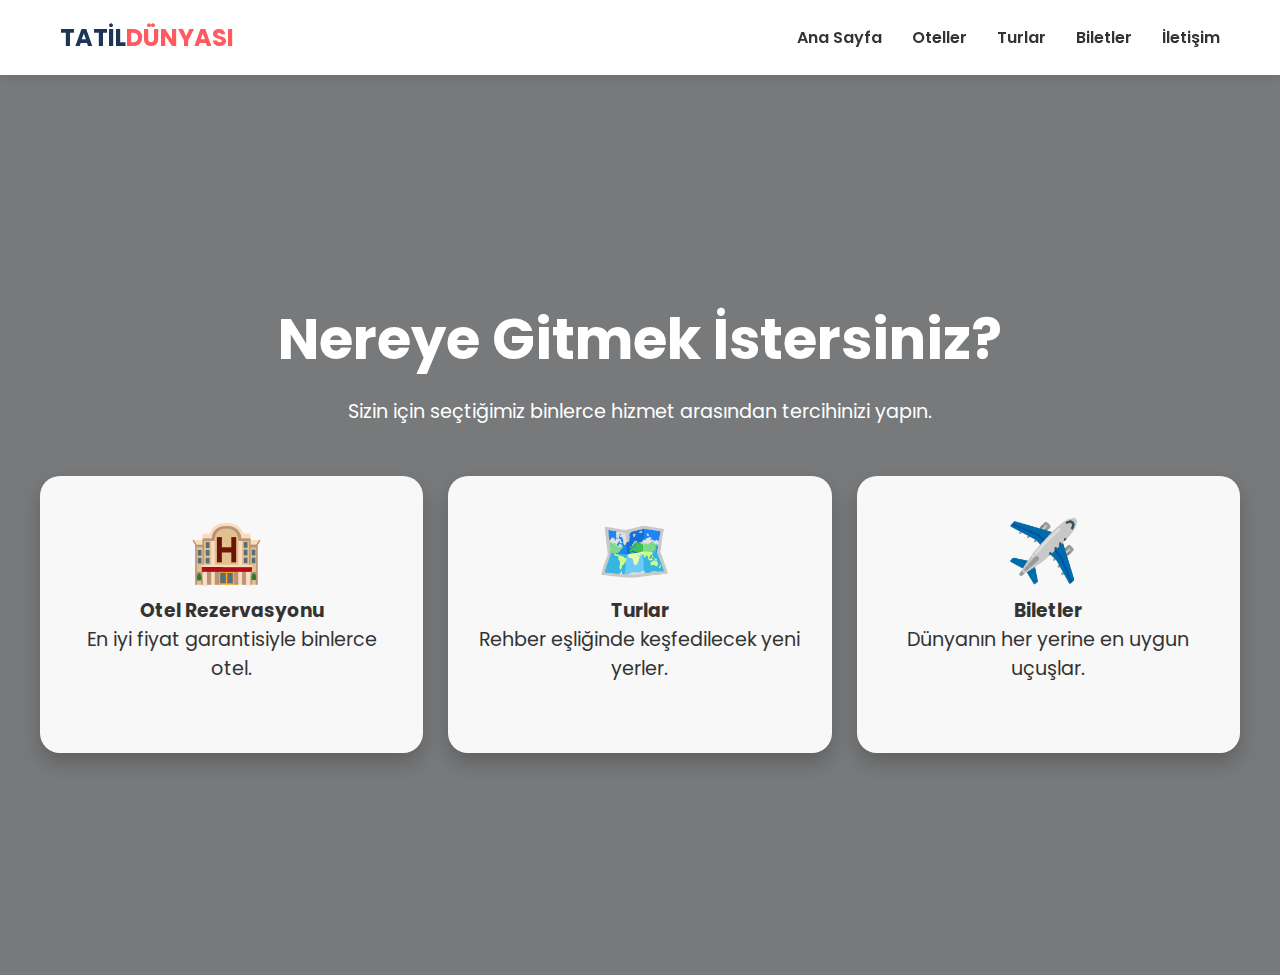
<file: index.html>
<!DOCTYPE html>
<html lang="tr">
<head>
    <meta charset="UTF-8">
    <meta name="viewport" content="width=device-width, initial-scale=1.0">
    <title>Tatil Dünyası | Tatilin Tek Adresi</title>
    <link href="https://fonts.googleapis.com/css2?family=Poppins:wght@300;400;600;700&display=swap" rel="stylesheet">
    <link rel="stylesheet" href="styles.css">
</head>
<body>

    <nav class="navbar">
        <div class="nav-container">
            <div class="logo">TATİL<span>DÜNYASI</span></div>
            <ul>
                <li><a href="index.html">Ana Sayfa</a></li>
                <li><a href="otel.html">Oteller</a></li>
                <li><a href="#">Turlar</a></li>
                <li><a href="#">Biletler</a></li>
                <li><a href="#">İletişim</a></li>
            </ul>
        </div>
    </nav>

    <header class="main-hero">
        <div class="hero-content">
            <h1>Nereye Gitmek İstersiniz?</h1>
            <p>Sizin için seçtiğimiz binlerce hizmet arasından tercihinizi yapın.</p>
            
            <div class="services-grid">
                
                <a href="otel.html" class="service-card">
                    <div class="icon">🏨</div>
                    <h3>Otel Rezervasyonu</h3>
                    <p>En iyi fiyat garantisiyle binlerce otel.</p>
                </a>

                <a href="#" class="service-card">
                    <div class="icon">🗺️</div>
                    <h3>Turlar</h3>
                    <p>Rehber eşliğinde keşfedilecek yeni yerler.</p>
                </a>

                <a href="#" class="service-card">
                    <div class="icon">✈️</div>
                    <h3>Biletler</h3>
                    <p>Dünyanın her yerine en uygun uçuşlar.</p>
                </a>

            </div>
        </div>
    </header>

</body>
</html>
</file>
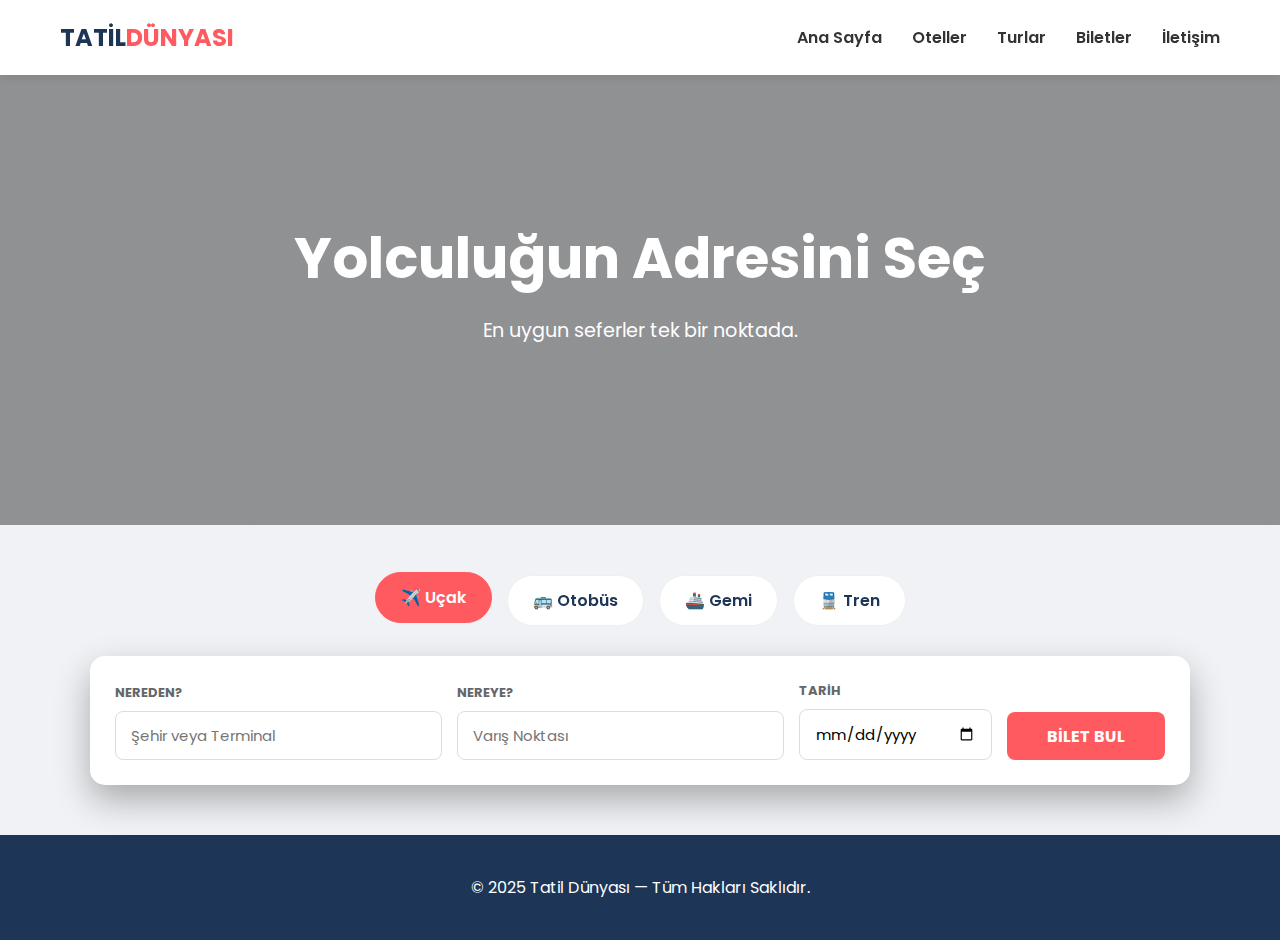
<file: biletler.html>
<!DOCTYPE html>
<html lang="en">

<head>
    <meta charset="UTF-8">
    <meta name="viewport" content="width=device-width, initial-scale=1.0">
    <title>Biletler | Tatil Dünyası</title>
</head>

<body>
    <!DOCTYPE html>
    <html lang="tr">

    <head>
        <meta charset="UTF-8">
        <meta name="viewport" content="width=device-width, initial-scale=1.0">
        <title>Bilet Al | Tatil Dünyası</title>
        <link href="https://fonts.googleapis.com/css2?family=Poppins:wght@300;400;600;700&display=swap"
            rel="stylesheet">
        <link rel="stylesheet" href="styles.css">
    </head>

    <body>

        <nav class="navbar">
            <div class="nav-container">
                <div class="logo">TATİL<span>DÜNYASI</span></div>
                <ul>
                    <li><a href="index.html">Ana Sayfa</a></li>
                    <li><a href="otel.html">Oteller</a></li>
                    <li><a href="turlar.html">Turlar</a></li>
                    <li><a href="biletler.html">Biletler</a></li>
                    <li><a href="iletisim.html">İletişim</a></li>
                </ul>
            </div>
        </nav>

        <header class="hero"
            style="height: 50vh; background-image: linear-gradient(rgba(0,0,0,0.4), rgba(0,0,0,0.4)), url('https://images.unsplash.com/photo-1544620347-c4fd4a3d5957?w=1200');">
            <div class="hero-content">
                <h1>Yolculuğun Adresini Seç</h1>
                <p>En uygun seferler tek bir noktada.</p>
            </div>
        </header>

        <main class="container">
            <section class="tour-categories">
                <div class="category-item active" data-transport="ucak">✈️ Uçak</div>
                <div class="category-item" data-transport="otobus">🚌 Otobüs</div>
                <div class="category-item" data-transport="gemi">🚢 Gemi</div>
                <div class="category-item" data-transport="tren">🚆 Tren</div>
            </section>

            <div class="search-container bilet-search-fixed">
                <div class="search-group flex-2">
                    <label>NEREDEN?</label>
                    <input type="text" placeholder="Şehir veya Terminal" id="fromInput" autocomplete="off">
                    <div id="fromSuggestions" class="suggestions-box"></div>
                </div>

                <div class="search-group flex-2">
                    <label>NEREYE?</label>
                    <input type="text" placeholder="Varış Noktası" id="toInput" autocomplete="off">
                    <div id="toSuggestions" class="suggestions-box"></div>
                </div>

                <div class="search-group flex-1">
                    <label>TARİH</label>
                    <input type="date" id="dateInput">
                </div>

                <button class="search-btn" id="biletBulBtn">BİLET BUL</button>
            </div>

            <div id="resultsContainer" class="results-list" style="display: none;">
                <h2 class="section-title" id="resultsTitle">Uygun Seferler</h2>
                <div id="ticketGrid" class="ticket-grid">
                </div>
            </div>
        </main>

        <footer class="footer">
            <p>© 2025 Tatil Dünyası — Tüm Hakları Saklıdır.</p>
        </footer>

        <script src="biletler.js"></script>
    </body>

    </html>
</body>

</html>
</file>
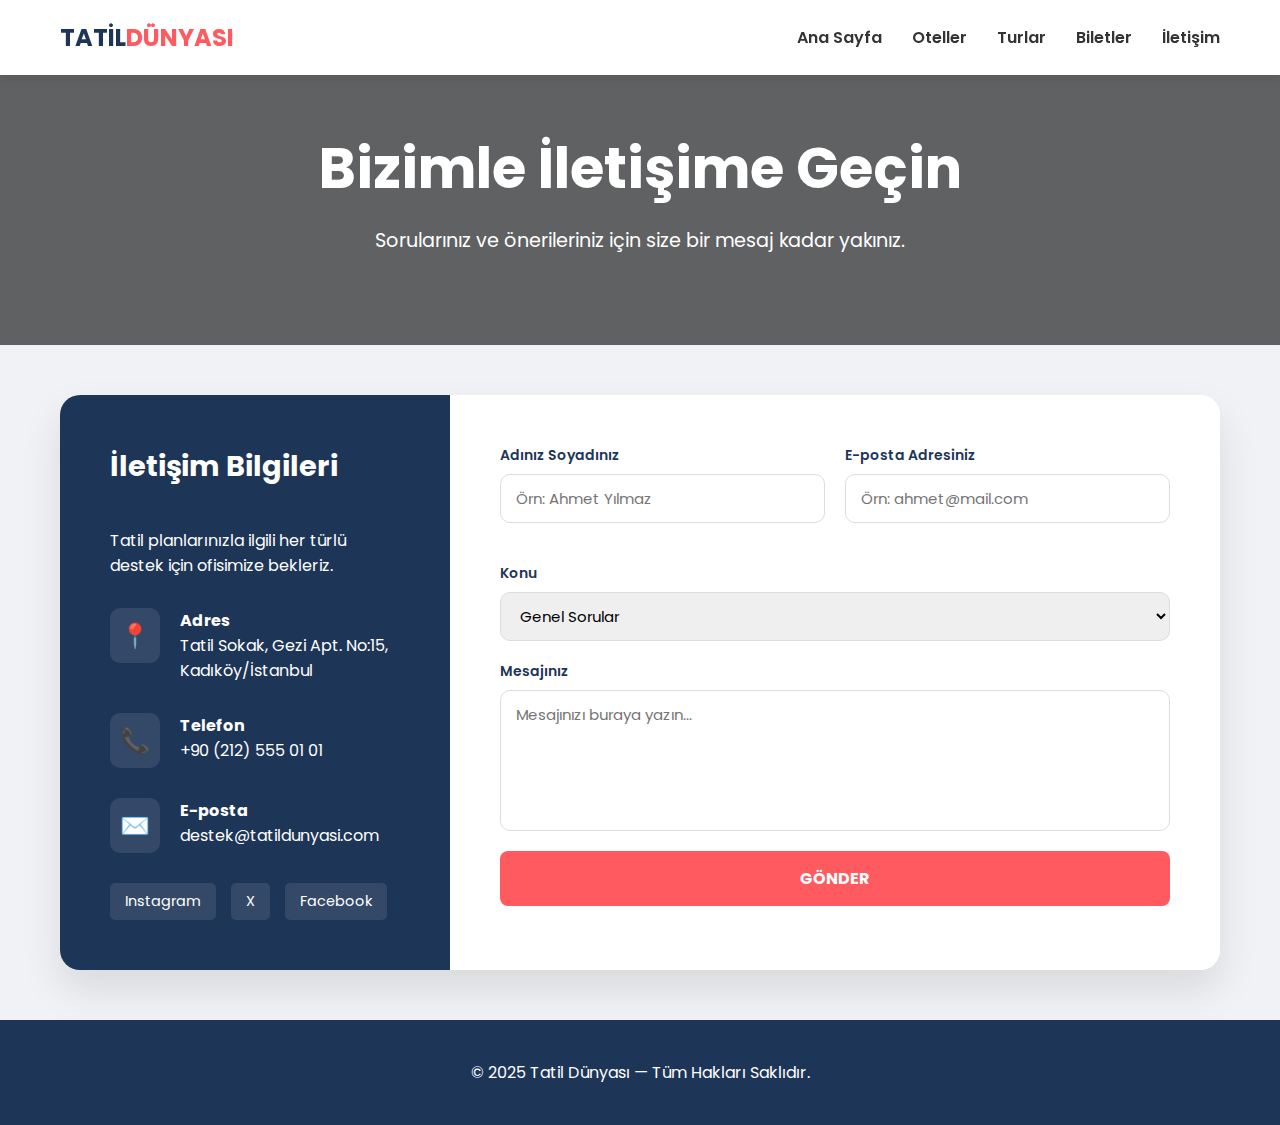
<file: iletisim.html>
<!DOCTYPE html>
<html lang="tr">
<head>
    <meta charset="UTF-8">
    <meta name="viewport" content="width=device-width, initial-scale=1.0">
    <title>İletişim | Tatil Dünyası</title>
    <link href="https://fonts.googleapis.com/css2?family=Poppins:wght@300;400;600;700&display=swap" rel="stylesheet">
    <link rel="stylesheet" href="styles.css">
</head>
<body>

    <nav class="navbar">
        <div class="nav-container">
            <div class="logo">TATİL<span>DÜNYASI</span></div>
            <ul>
                <li><a href="index.html">Ana Sayfa</a></li>
                <li><a href="otel.html">Oteller</a></li>
                <li><a href="turlar.html">Turlar</a></li>
                <li><a href="biletler.html">Biletler</a></li>
                <li><a href="iletisim.html">İletişim</a></li>
            </ul>
        </div>
    </nav>

    <header class="tour-hero" style="height: 30vh; background-image: linear-gradient(rgba(0,0,0,0.6), rgba(0,0,0,0.6)), url('https://images.unsplash.com/photo-1523966211575-eb4a01e7dd51?w=1350');">
        <div class="hero-content">
            <h1>Bizimle İletişime Geçin</h1>
            <p>Sorularınız ve önerileriniz için size bir mesaj kadar yakınız.</p>
        </div>
    </header>

    <main class="container">
        <div class="contact-wrapper">
            
            <div class="contact-info">
                <h3>İletişim Bilgileri</h3>
                <p>Tatil planlarınızla ilgili her türlü destek için ofisimize bekleriz.</p>
                
                <div class="info-item">
                    <span class="info-icon">📍</span>
                    <div>
                        <strong>Adres</strong>
                        <p>Tatil Sokak, Gezi Apt. No:15, Kadıköy/İstanbul</p>
                    </div>
                </div>

                <div class="info-item">
                    <span class="info-icon">📞</span>
                    <div>
                        <strong>Telefon</strong>
                        <p>+90 (212) 555 01 01</p>
                    </div>
                </div>

                <div class="info-item">
                    <span class="info-icon">✉️</span>
                    <div>
                        <strong>E-posta</strong>
                        <p>destek@tatildunyasi.com</p>
                    </div>
                </div>

                <div class="social-links">
                    <a href="#" class="social-icon">Instagram</a>
                    <a href="#" class="social-icon">X</a>
                    <a href="#" class="social-icon">Facebook</a>
                </div>
            </div>

            <div class="contact-form">
                <form id="mainContactForm">
                    <div class="form-grid">
                        <div class="form-group">
                            <label>Adınız Soyadınız</label>
                            <input type="text" placeholder="Örn: Ahmet Yılmaz" required>
                        </div>
                        <div class="form-group">
                            <label>E-posta Adresiniz</label>
                            <input type="email" placeholder="Örn: ahmet@mail.com" required>
                        </div>
                    </div>

                    <div class="form-group">
                        <label>Konu</label>
                        <select>
                            <option>Genel Sorular</option>
                            <option>Rezervasyon Desteği</option>
                            <option>İptal & İade</option>
                            <option>İş Birliği</option>
                        </select>
                    </div>

                    <div class="form-group">
                        <label>Mesajınız</label>
                        <textarea rows="5" placeholder="Mesajınızı buraya yazın..."></textarea>
                    </div>

                    <button type="submit" class="search-btn" style="width: 100%; height: 55px;">GÖNDER</button>
                </form>
            </div>

        </div>
    </main>

    <footer class="footer">
        <p>© 2025 Tatil Dünyası — Tüm Hakları Saklıdır.</p>
    </footer>

</body>
</html>
</file>
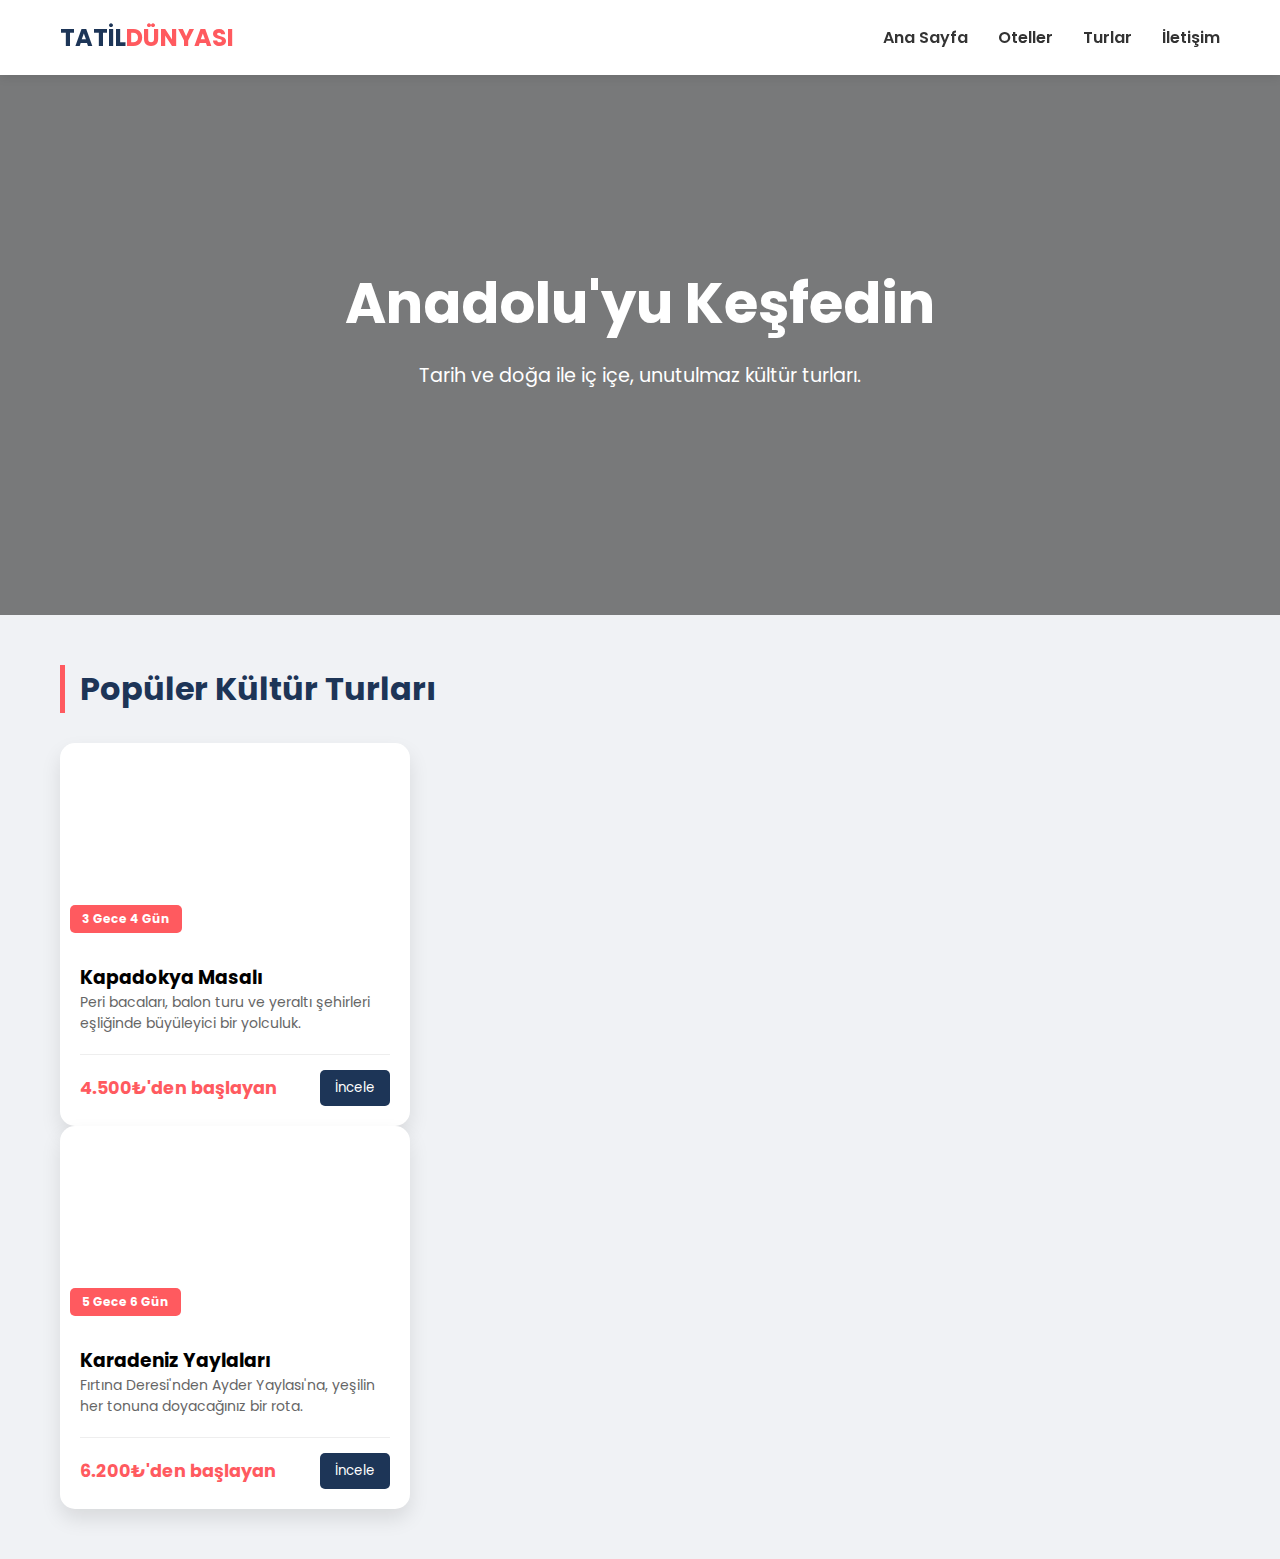
<file: kultur.html>
<!DOCTYPE html>
<html lang="tr">
<head>
    <meta charset="UTF-8">
    <meta name="viewport" content="width=device-width, initial-scale=1.0">
    <title>Kültür Turları | Tatil Dünyası</title>
    <link href="https://fonts.googleapis.com/css2?family=Poppins:wght@300;400;600;700&display=swap" rel="stylesheet">
    <link rel="stylesheet" href="styles.css">
</head>
<body>

    <nav class="navbar">
        <div class="nav-container">
            <div class="logo">TATİL<span>DÜNYASI</span></div>
            <ul>
                <li><a href="index.html">Ana Sayfa</a></li>
                <li><a href="otel.html">Oteller</a></li>
                <li><a href="kultur.html">Turlar</a></li>
                <li><a href="#">İletişim</a></li>
            </ul>
        </div>
    </nav>

    <header class="tour-hero">
        <div class="hero-content">
            <h1>Anadolu'yu Keşfedin</h1>
            <p>Tarih ve doğa ile iç içe, unutulmaz kültür turları.</p>
        </div>
    </header>

    <main class="container">
        <section class="tour-section">
            <h2 class="section-title">Popüler Kültür Turları</h2>
            
            <div class="tour-grid">
                <div class="tour-card">
                    <div class="tour-image" style="background-image: url('https://images.unsplash.com/photo-1524231757912-21f4fe3a7200?auto=format&fit=crop&w=500&q=80');">
                        <span class="tour-badge">3 Gece 4 Gün</span>
                    </div>
                    <div class="tour-info">
                        <h3>Kapadokya Masalı</h3>
                        <p class="tour-desc">Peri bacaları, balon turu ve yeraltı şehirleri eşliğinde büyüleyici bir yolculuk.</p>
                        <div class="tour-footer">
                            <span class="price">4.500₺'den başlayan</span>
                            <button class="details-btn">İncele</button>
                        </div>
                    </div>
                </div>

                <div class="tour-card">
                    <div class="tour-image" style="background-image: url('https://images.unsplash.com/photo-1541432901042-2d8bd64b4a9b?auto=format&fit=crop&w=500&q=80');">
                        <span class="tour-badge">5 Gece 6 Gün</span>
                    </div>
                    <div class="tour-info">
                        <h3>Karadeniz Yaylaları</h3>
                        <p class="tour-desc">Fırtına Deresi'nden Ayder Yaylası'na, yeşilin her tonuna doyacağınız bir rota.</p>
                        <div class="tour-footer">
                            <span class="price">6.200₺'den başlayan</span>
                            <button class="details-btn">İncele</button>
                        </div>
                    </div>
                </div>

                <div class="tour-card">
                    <div class="tour-image" style="background-image: url('
</file>
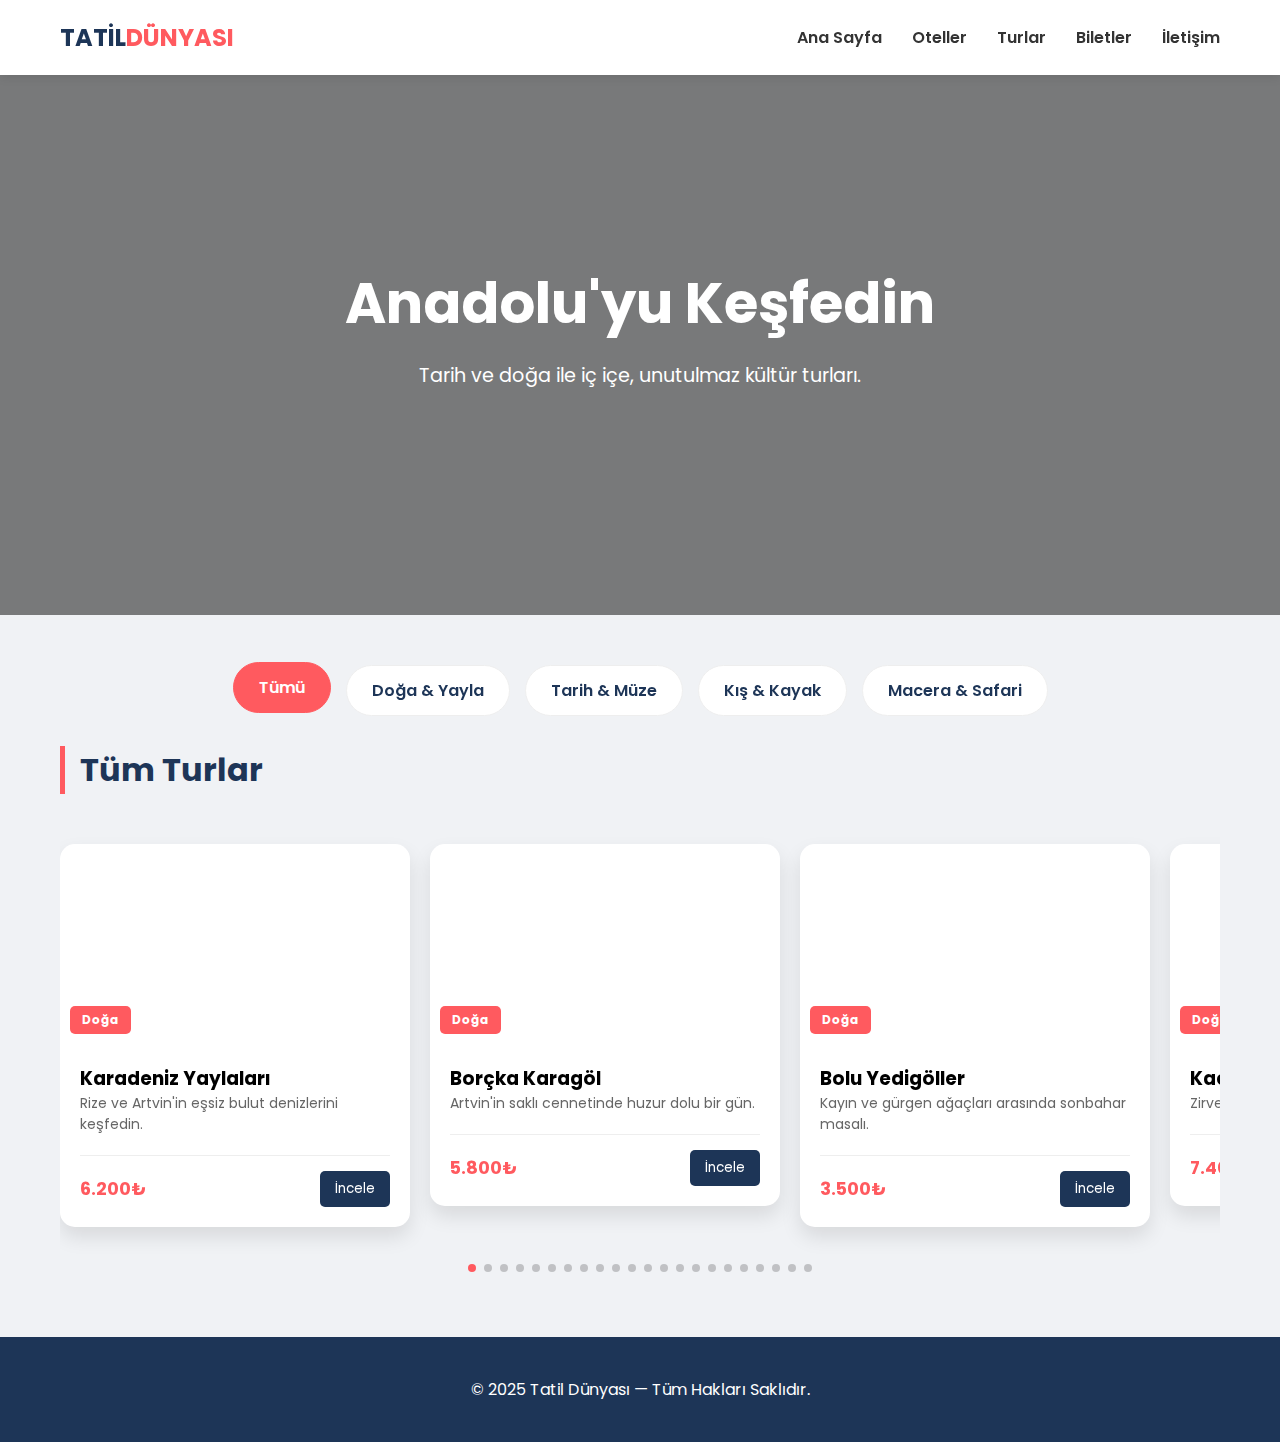
<file: turlar.html>
<!DOCTYPE html>
<html lang="tr">

<head>
    <meta charset="UTF-8">
    <meta name="viewport" content="width=device-width, initial-scale=1.0">
    <title>Turlar | Tatil Dünyası</title>
    <link href="https://fonts.googleapis.com/css2?family=Poppins:wght@300;400;600;700&display=swap" rel="stylesheet">
    <link rel="stylesheet" href="styles.css">
</head>

<body>

    <nav class="navbar">
        <div class="nav-container">
            <div class="logo">TATİL<span>DÜNYASI</span></div>
            <ul>
                <li><a href="index.html">Ana Sayfa</a></li>
                <li><a href="otel.html">Oteller</a></li>
                <li><a href="turlar.html">Turlar</a></li>
                <li><a href="biletler.html">Biletler</a></li>
                <li><a href="iletisim.html">İletişim</a></li>
            </ul>
        </div>
    </nav>

    <header class="tour-hero">
        <div class="hero-content">
            <h1>Anadolu'yu Keşfedin</h1>
            <p>Tarih ve doğa ile iç içe, unutulmaz kültür turları.</p>
        </div>
    </header>

    <main class="container">
        <section class="tour-categories">
            <div class="category-item active" data-category="all">Tümü</div>
            <div class="category-item" data-category="doga">Doğa & Yayla</div>
            <div class="category-item" data-category="tarih">Tarih & Müze</div>
            <div class="category-item" data-category="kis">Kış & Kayak</div>
            <div class="category-item" data-category="macera">Macera & Safari</div>
        </section>

        <h2 class="section-title" id="mainTitle">Tüm Turlar</h2>

        <link rel="stylesheet" href="https://cdn.jsdelivr.net/npm/swiper@11/swiper-bundle.min.css" />

        <div class="swiper mySwiper">
            <div class="swiper-wrapper" id="tourGrid">
                <div class="swiper-slide tour-card" data-type="doga">
                    <div class="tour-image"
                        style="background-image: url('https://images.unsplash.com/photo-1541432901042-2d8bd64b4a9b?auto=format&fit=crop&w=600&q=80');">
                        <span class="tour-badge">Doğa</span>
                    </div>
                    <div class="tour-info">
                        <h3>Karadeniz Yaylaları</h3>
                        <p class="tour-desc">Rize ve Artvin'in eşsiz bulut denizlerini keşfedin.</p>
                        <div class="tour-footer"><span class="price">6.200₺</span><button
                                class="details-btn">İncele</button></div>
                    </div>
                </div>
                <div class="swiper-slide tour-card" data-type="doga">
                    <div class="tour-image"
                        style="background-image: url('https://images.unsplash.com/photo-1501785888041-af3ef285b470?auto=format&fit=crop&w=600&q=80');">
                        <span class="tour-badge">Doğa</span>
                    </div>
                    <div class="tour-info">
                        <h3>Borçka Karagöl</h3>
                        <p class="tour-desc">Artvin'in saklı cennetinde huzur dolu bir gün.</p>
                        <div class="tour-footer"><span class="price">5.800₺</span><button
                                class="details-btn">İncele</button></div>
                    </div>
                </div>
                <div class="swiper-slide tour-card" data-type="doga">
                    <div class="tour-image"
                        style="background-image: url('https://images.unsplash.com/photo-1441974231531-c6227db76b6e?auto=format&fit=crop&w=600&q=80');">
                        <span class="tour-badge">Doğa</span>
                    </div>
                    <div class="tour-info">
                        <h3>Bolu Yedigöller</h3>
                        <p class="tour-desc">Kayın ve gürgen ağaçları arasında sonbahar masalı.</p>
                        <div class="tour-footer"><span class="price">3.500₺</span><button
                                class="details-btn">İncele</button></div>
                    </div>
                </div>
                <div class="swiper-slide tour-card" data-type="doga">
                    <div class="tour-image"
                        style="background-image: url('https://images.unsplash.com/photo-1464822759023-fed622ff2c3b?auto=format&fit=crop&w=600&q=80');">
                        <span class="tour-badge">Doğa</span>
                    </div>
                    <div class="tour-info">
                        <h3>Kaçkar Dağları</h3>
                        <p class="tour-desc">Zirvelere yakın, gerçek bir yayla deneyimi.</p>
                        <div class="tour-footer"><span class="price">7.400₺</span><button
                                class="details-btn">İncele</button></div>
                    </div>
                </div>
                <div class="swiper-slide tour-card" data-type="doga">
                    <div class="tour-image"
                        style="background-image: url('https://images.unsplash.com/photo-1470770841072-f978cf4d019e?auto=format&fit=crop&w=600&q=80');">
                        <span class="tour-badge">Doğa</span>
                    </div>
                    <div class="tour-info">
                        <h3>Ihlara Vadisi</h3>
                        <p class="tour-desc">Melendiz Çayı eşliğinde doğa ve tarih yürüyüşü.</p>
                        <div class="tour-footer"><span class="price">4.200₺</span><button
                                class="details-btn">İncele</button></div>
                    </div>
                </div>
                <div class="swiper-slide tour-card" data-type="doga">
                    <div class="tour-image"
                        style="background-image: url('https://images.unsplash.com/photo-1510312305653-8ed496efbe75?auto=format&fit=crop&w=600&q=80');">
                        <span class="tour-badge">Doğa</span>
                    </div>
                    <div class="tour-info">
                        <h3>Muğla Azmak</h3>
                        <p class="tour-desc">Akyaka'nın kristal sularında ferahlatıcı bir mola.</p>
                        <div class="tour-footer"><span class="price">2.900₺</span><button
                                class="details-btn">İncele</button></div>
                    </div>
                </div>

                <div class="swiper-slide tour-card" data-type="tarih">
                    <div class="tour-image"
                        style="background-image: url('https://images.unsplash.com/photo-1524231757912-21f4fe3a7200?auto=format&fit=crop&w=600&q=80');">
                        <span class="tour-badge">Tarih</span>
                    </div>
                    <div class="tour-info">
                        <h3>Kapadokya</h3>
                        <p class="tour-desc">Peri bacaları ve sabahın ilk ışıklarında balonlar.</p>
                        <div class="tour-footer"><span class="price">4.500₺</span><button
                                class="details-btn">İncele</button></div>
                    </div>
                </div>
                <div class="swiper-slide tour-card" data-type="tarih">
                    <div class="tour-image"
                        style="background-image: url('https://images.unsplash.com/photo-1605649440419-44fbc9665e0a?auto=format&fit=crop&w=600&q=80');">
                        <span class="tour-badge">Tarih</span>
                    </div>
                    <div class="tour-info">
                        <h3>Göbeklitepe</h3>
                        <p class="tour-desc">Şanlıurfa'da tarihin başladığı noktayı ziyaret edin.</p>
                        <div class="tour-footer"><span class="price">5.100₺</span><button
                                class="details-btn">İncele</button></div>
                    </div>
                </div>
                <div class="swiper-slide tour-card" data-type="tarih">
                    <div class="tour-image"
                        style="background-image: url('https://images.unsplash.com/photo-1590732488574-cc7929d20110?auto=format&fit=crop&w=600&q=80');">
                        <span class="tour-badge">Tarih</span>
                    </div>
                    <div class="tour-info">
                        <h3>Eski Mardin</h3>
                        <p class="tour-desc">Mezopotamya'nın altın rengi taş sokakları.</p>
                        <div class="tour-footer"><span class="price">3.800₺</span><button
                                class="details-btn">İncele</button></div>
                    </div>
                </div>
                <div class="swiper-slide tour-card" data-type="tarih">
                    <div class="tour-image"
                        style="background-image: url('https://images.unsplash.com/photo-1564507592333-c60657eea523?auto=format&fit=crop&w=600&q=80');">
                        <span class="tour-badge">Tarih</span>
                    </div>
                    <div class="tour-info">
                        <h3>Efes Antik Kent</h3>
                        <p class="tour-desc">Roma döneminin en görkemli kentine yolculuk.</p>
                        <div class="tour-footer"><span class="price">3.200₺</span><button
                                class="details-btn">İncele</button></div>
                    </div>
                </div>
                <div class="swiper-slide tour-card" data-type="tarih">
                    <div class="tour-image"
                        style="background-image: url('https://images.unsplash.com/photo-1548013146-72479768bbaa?auto=format&fit=crop&w=600&q=80');">
                        <span class="tour-badge">Tarih</span>
                    </div>
                    <div class="tour-info">
                        <h3>Nemrut Dağı</h3>
                        <p class="tour-desc">Tanrılar tahtında unutulmaz bir gün doğumu.</p>
                        <div class="tour-footer"><span class="price">4.750₺</span><button
                                class="details-btn">İncele</button></div>
                    </div>
                </div>
                <div class="swiper-slide tour-card" data-type="tarih">
                    <div class="tour-image"
                        style="background-image: url('https://images.unsplash.com/photo-1527838832700-5059252407fa?auto=format&fit=crop&w=600&q=80');">
                        <span class="tour-badge">Tarih</span>
                    </div>
                    <div class="tour-info">
                        <h3>İstanbul Yarımada</h3>
                        <p class="tour-desc">Üç imparatorluğun başkenti İstanbul'un kalbi.</p>
                        <div class="tour-footer"><span class="price">2.400₺</span><button
                                class="details-btn">İncele</button></div>
                    </div>
                </div>

                <div class="swiper-slide tour-card" data-type="kis">
                    <div class="tour-image"
                        style="background-image: url('https://images.unsplash.com/photo-1551524559-8af4e6624178?auto=format&fit=crop&w=600&q=80');">
                        <span class="tour-badge">Kış</span>
                    </div>
                    <div class="tour-info">
                        <h3>Uludağ Kayak</h3>
                        <p class="tour-desc">Bursa'nın beyaz zirvelerinde kayak keyfi.</p>
                        <div class="tour-footer"><span class="price">3.200₺</span><button
                                class="details-btn">İncele</button></div>
                    </div>
                </div>
                <div class="swiper-slide tour-card" data-type="kis">
                    <div class="tour-image"
                        style="background-image: url('https://images.unsplash.com/photo-1454496522488-7a8e488e8606?auto=format&fit=crop&w=600&q=80');">
                        <span class="tour-badge">Kış</span>
                    </div>
                    <div class="tour-info">
                        <h3>Erciyes Zirve</h3>
                        <p class="tour-desc">Kayseri'nin sönmüş volkanında modern kayak turu.</p>
                        <div class="tour-footer"><span class="price">3.500₺</span><button
                                class="details-btn">İncele</button></div>
                    </div>
                </div>
                <div class="swiper-slide tour-card" data-type="kis">
                    <div class="tour-image"
                        style="background-image: url('https://images.unsplash.com/photo-1549129513-415809da45b7?auto=format&fit=crop&w=600&q=80');">
                        <span class="tour-badge">Kış</span>
                    </div>
                    <div class="tour-info">
                        <h3>Palandöken</h3>
                        <p class="tour-desc">Erzurum'un dondurucu soğuğunda sıcak bir macera.</p>
                        <div class="tour-footer"><span class="price">4.100₺</span><button
                                class="details-btn">İncele</button></div>
                    </div>
                </div>
                <div class="swiper-slide tour-card" data-type="kis">
                    <div class="tour-image"
                        style="background-image: url('https://images.unsplash.com/photo-1482867996988-29ec3aee816d?auto=format&fit=crop&w=600&q=80');">
                        <span class="tour-badge">Kış</span>
                    </div>
                    <div class="tour-info">
                        <h3>Kartalkaya</h3>
                        <p class="tour-desc">Bolu'nun çam ormanları arasında kış tatili.</p>
                        <div class="tour-footer"><span class="price">6.500₺</span><button
                                class="details-btn">İncele</button></div>
                    </div>
                </div>
                <div class="swiper-slide tour-card" data-type="kis">
                    <div class="tour-image"
                        style="background-image: url('https://images.unsplash.com/photo-1517059224940-d4af9eec41b7?auto=format&fit=crop&w=600&q=80');">
                        <span class="tour-badge">Kış</span>
                    </div>
                    <div class="tour-info">
                        <h3>Sarıkamış</h3>
                        <p class="tour-desc">Kristal karın dünyada tek adresi Kars Sarıkamış.</p>
                        <div class="tour-footer"><span class="price">4.800₺</span><button
                                class="details-btn">İncele</button></div>
                    </div>
                </div>
                <div class="swiper-slide tour-card" data-type="kis">
                    <div class="tour-image"
                        style="background-image: url('https://images.unsplash.com/photo-1414235077428-33b07447ff0b?auto=format&fit=crop&w=600&q=80');">
                        <span class="tour-badge">Kış</span>
                    </div>
                    <div class="tour-info">
                        <h3>Abant Gölü</h3>
                        <p class="tour-desc">Kar altında donmuş göl manzaralı kış rüyası.</p>
                        <div class="tour-footer"><span class="price">2.800₺</span><button
                                class="details-btn">İncele</button></div>
                    </div>
                </div>

                <div class="swiper-slide tour-card" data-type="macera">
                    <div class="tour-image"
                        style="background-image: url('https://images.unsplash.com/photo-1533587851505-d119e13fa0d7?auto=format&fit=crop&w=600&q=80');">
                        <span class="tour-badge">Macera</span>
                    </div>
                    <div class="tour-info">
                        <h3>Fethiye Safari</h3>
                        <p class="tour-desc">Jeep turları ile tozlu yolların tozunu attırın.</p>
                        <div class="tour-footer"><span class="price">1.200₺</span><button
                                class="details-btn">İncele</button></div>
                    </div>
                </div>
                <div class="swiper-slide tour-card" data-type="macera">
                    <div class="tour-image"
                        style="background-image: url('https://images.unsplash.com/photo-1533130061792-64b345e4a833?auto=format&fit=crop&w=600&q=80');">
                        <span class="tour-badge">Macera</span>
                    </div>
                    <div class="tour-info">
                        <h3>Yamaç Paraşütü</h3>
                        <p class="tour-desc">Ölüdeniz manzarasına karşı Babadağ'dan süzülün.</p>
                        <div class="tour-footer"><span class="price">5.500₺</span><button
                                class="details-btn">İncele</button></div>
                    </div>
                </div>
                <div class="swiper-slide tour-card" data-type="macera">
                    <div class="tour-image"
                        style="background-image: url('https://images.unsplash.com/photo-1501555088652-021faa106b9b?auto=format&fit=crop&w=600&q=80');">
                        <span class="tour-badge">Macera</span>
                    </div>
                    <div class="tour-info">
                        <h3>Likya Yolu</h3>
                        <p class="tour-desc">Tarihin ve Akdeniz'in kucağında uzun bir yürüyüş.</p>
                        <div class="tour-footer"><span class="price">3.900₺</span><button
                                class="details-btn">İncele</button></div>
                    </div>
                </div>
                <div class="swiper-slide tour-card" data-type="macera">
                    <div class="tour-image"
                        style="background-image: url('https://images.unsplash.com/photo-1504280390367-361c6d9f38f4?auto=format&fit=crop&w=600&q=80');">
                        <span class="tour-badge">Macera</span>
                    </div>
                    <div class="tour-info">
                        <h3>Kaz Dağları</h3>
                        <p class="tour-desc">Oksijen deposu ormanlarda kamp ve trekking.</p>
                        <div class="tour-footer"><span class="price">2.500₺</span><button
                                class="details-btn">İncele</button></div>
                    </div>
                </div>
                <div class="swiper-slide tour-card" data-type="macera">
                    <div class="tour-image"
                        style="background-image: url('https://images.unsplash.com/photo-1521330784802-dc5165464dbb?auto=format&fit=crop&w=600&q=80');">
                        <span class="tour-badge">Macera</span>
                    </div>
                    <div class="tour-info">
                        <h3>Damlataş Mağara</h3>
                        <p class="tour-desc">Alanya'da yerin altındaki büyüleyici atmosfer.</p>
                        <div class="tour-footer"><span class="price">850₺</span><button
                                class="details-btn">İncele</button></div>
                    </div>
                </div>
                <div class="swiper-slide tour-card" data-type="macera">
                    <div class="tour-image"
                        style="background-image: url('https://images.unsplash.com/photo-1507525428034-b723cf961d3e?auto=format&fit=crop&w=600&q=80');">
                        <span class="tour-badge">Macera</span>
                    </div>
                    <div class="tour-info">
                        <h3>Kaş Dalış Turu</h3>
                        <p class="tour-desc">Akdeniz'in derinliklerindeki antik batıkları görün.</p>
                        <div class="tour-footer"><span class="price">2.100₺</span><button
                                class="details-btn">İncele</button></div>
                    </div>
                </div>
            </div>
            
            <div class="swiper-pagination"></div>
        </div>


        <script src="https://cdn.jsdelivr.net/npm/swiper@11/swiper-bundle.min.js"></script>
    </main>

    <footer class="footer">
        <p>© 2025 Tatil Dünyası — Tüm Hakları Saklıdır.</p>
    </footer>

    <script src="turlar.js"></script>
</body>

</html>
</file>
<file: styles.css>
/* GENEL AYARLAR */
* {
    margin: 0;
    padding: 0;
    box-sizing: border-box;
    font-family: 'Poppins', sans-serif;
}

body {
    background-color: #f0f2f5;
    overflow-x: hidden;
}

/* NAVBAR */
.navbar {
    background: white;
    padding: 20px 0;
    box-shadow: 0 2px 10px rgba(0,0,0,0.1);
    position: sticky;
    top: 0;
    z-index: 1000;
}

.nav-container {
    max-width: 1200px;
    margin: auto;
    display: flex;
    justify-content: space-between;
    align-items: center;
    padding: 0 20px;
}

.logo {
    font-size: 24px;
    font-weight: 700;
    color: #1d3557;
}
.icon{
    font-size: 60px;
    margin-right: 10px;
    vertical-align: flex;
}

.logo span {
    color: #ff5a5f;
}

.navbar ul {
    display: flex;
    list-style: none;
    gap: 30px;
}

.navbar a {
    text-decoration: none;
    color: #333;
    font-weight: 600;
    transition: 0.3s;
}

.navbar a:hover {
    color: #ff5a5f;
}

/* HERO ALANLARI (Ana Sayfa, Otel, Tur Ortak) */
.hero, .main-hero, .tour-hero {
    display: flex;
    align-items: center;
    justify-content: center;
    color: white;
    text-align: center;
    padding: 0 20px;
    background-position: center;
    background-size: cover;
}

.hero { height: 90vh; background-image: linear-gradient(rgba(0,0,0,0.3), rgba(0,0,0,0.3)), url('https://images.unsplash.com/photo-1507525428034-b723cf961d3e?auto=format&fit=crop&w=1350&q=80'); }
.main-hero { min-height: 100vh; background-image: linear-gradient(rgba(0,0,0,0.5), rgba(0,0,0,0.5)), url('https://images.unsplash.com/photo-1469474968028-56623f02e42e?auto=format&fit=crop&w=1920&q=80'); }
.tour-hero { height: 60vh; background-image: linear-gradient(rgba(0,0,0,0.5), rgba(0,0,0,0.5)), url('https://images.unsplash.com/photo-1527838832700-5059252407fa?auto=format&fit=crop&w=1920&q=80'); }

.hero-content h1 {
    font-size: 3.5rem;
    margin-bottom: 15px;
    font-weight: 700;
}

.hero-content p {
    font-size: 1.2rem;
    margin-bottom: 40px;
}

/* ARAMA MOTORU */
.search-container {
    background: white;
    padding: 25px;
    border-radius: 15px;
    display: flex;
    gap: 15px;
    box-shadow: 0 15px 35px rgba(0,0,0,0.3);
    color: #333;
    max-width: 1100px;
    margin: auto;
    align-items: flex-end;
}

.search-group { display: flex; flex-direction: column; text-align: left; flex: 1; }
.flex-2 { flex: 2; }
.search-group label { font-size: 13px; font-weight: 700; color: #666; margin-bottom: 8px; text-transform: uppercase; }
.search-group input, .search-group select { padding: 12px 15px; border: 1px solid #ddd; border-radius: 8px; font-size: 15px; width: 100%; outline: none; }
.search-group input:focus { border-color: #ff5a5f; }

.search-btn {
    background: #ff5a5f;
    color: white;
    border: none;
    padding: 0 40px;
    border-radius: 8px;
    font-size: 16px;
    font-weight: 700;
    cursor: pointer;
    height: 48px;
    transition: 0.3s;
}

.search-btn:hover { background: #e34347; transform: translateY(-2px); }

/* HİZMET KARTLARI (ANA SAYFA) */
.services-grid {
    display: grid;
    grid-template-columns: repeat(auto-fit, minmax(200px, 1fr));
    gap: 25px;
    margin-top: 50px;
    max-width: 1200px;
    width: 100%;
}

.service-card {
    background: rgba(255, 255, 255, 0.95);
    padding: 30px;
    border-radius: 20px;
    text-decoration: none;
    color: #333;
    transition: all 0.3s ease;
    box-shadow: 0 10px 20px rgba(0,0,0,0.2);
    display: flex;
    flex-direction: column;
    align-items: center;
}

.service-card:hover { transform: translateY(-15px); background: #fff; box-shadow: 0 20px 40px rgba(0,0,0,0.3); }

/* TUR SAYFASI KONTEYNER VE FİLTRELEME */
.container {
    max-width: 1200px;
    margin: 50px auto;
    padding: 0 20px;
}

.section-title {
    font-size: 2rem;
    color: #1d3557;
    margin-bottom: 30px;
    border-left: 5px solid #ff5a5f;
    padding-left: 15px;
}

.tour-categories {
    display: flex;
    justify-content: center;
    gap: 15px;
    margin-bottom: 50px;
    flex-wrap: wrap;
}

.category-item {
    background: white;
    padding: 12px 25px;
    border-radius: 50px;
    cursor: pointer;
    transition: 0.3s;
    border: 1px solid #eee;
    font-weight: 600;
    color: #1d3557;
}

.category-item:hover, .category-item.active {
    background: #ff5a5f;
    color: white;
    border-color: #ff5a5f;
    transform: translateY(-3px);
}

/* SWIPER VE TUR KARTLARI */
.swiper {
    width: 100%;
    padding: 20px 0 60px !important; /* Alt kısma noktalar için alan */
}

.swiper-slide {
    height: auto;
    display: flex;
    justify-content: center;
    transition: opacity 0.3s ease; /* Filtreleme animasyonu için */
}

.tour-card {
    background: white;
    border-radius: 15px;
    overflow: hidden;
    box-shadow: 0 10px 20px rgba(0,0,0,0.1);
    transition: 0.3s;
    width: 100%;
    max-width: 350px; /* Kartların çok yayılmasını önler */
}

.tour-card:hover { transform: translateY(-10px); }

.tour-image {
    height: 200px;
    background-size: cover;
    background-position: center;
    position: relative;
}

.tour-badge {
    position: absolute;
    bottom: 10px;
    left: 10px;
    background: #ff5a5f;
    color: white;
    padding: 5px 12px;
    border-radius: 5px;
    font-size: 12px;
    font-weight: bold;
}

.tour-info { padding: 20px; }
.tour-desc { color: #666; font-size: 14px; margin-bottom: 20px; line-height: 1.5; }

.tour-footer {
    display: flex;
    justify-content: space-between;
    align-items: center;
    border-top: 1px solid #eee;
    padding-top: 15px;
}

.tour-footer .price { font-weight: bold; color: #ff5a5f; font-size: 1.1rem; }

.details-btn {
    background: #1d3557;
    color: white;
    border: none;
    padding: 8px 15px;
    border-radius: 5px;
    cursor: pointer;
    transition: 0.3s;
}

.details-btn:hover { background: #457b9d; }


/* SWIPER NAVİGASYON */

.swiper-button-next, .swiper-button-prev {
    color: #ff5a5f !important;
}

.swiper-pagination-bullet-active {
    background: #ff5a5f !important;
}

/* FOOTER */
.footer {
    text-align: center;
    padding: 40px;
    background: #1d3557;
    color: white;
    margin-top: 50px;
}

/* MOBİL UYUMLULUK */
@media (max-width: 900px) {
    .search-container { flex-direction: column; align-items: stretch; }
    .hero-content h1 { font-size: 2.5rem; }
    .navbar ul { display: none; } /* Mobil menü yapılabilir */
}

.swiper-slide {
    display: none; /* Varsayılan olarak gizli (JS açacak) */
    height: auto;
    width: 100%; /* Genişliği zorla */
    transition: opacity 0.3s ease;
}

/* Aktif kategorideki kartlar için Swiper'ın beklediği display hali */
.swiper-slide[style*="display: flex"] {
    display: flex !important;
}

.tour-image {
    width: 100%; /* Resmin genişliğini garantiye al */
    height: 200px;
    background-size: cover;
    background-position: center;
    background-repeat: no-repeat; /* Resmin tekrarlanmasını önle */
}



/*Biletler Sayfası*/

/* Bilet Arama Formunu Sabitleme */
.bilet-search-fixed .search-group {
    flex: 1 1 200px; /* Kutuların minimum genişliğini sabitledik */
    min-width: 0;    /* Taşıma yapmaması için */
}

.bilet-search-fixed .flex-2 {
    flex: 2 1 300px !important;
}

/* Sefer Kartları Tasarımı */
.ticket-grid {
    display: flex;
    flex-direction: column;
    gap: 15px;
    margin-top: 20px;
}

.ticket-card {
    background: white;
    padding: 20px;
    border-radius: 12px;
    display: flex;
    justify-content: space-between;
    align-items: center;
    box-shadow: 0 4px 10px rgba(0,0,0,0.05);
    border: 1px solid #eee;
    transition: 0.3s;
}

.ticket-card:hover {
    transform: translateX(10px);
    border-color: #ff5a5f;
}

.ticket-info {
    display: flex;
    align-items: center;
    gap: 40px;
    flex: 2;
}

.time-box h4 { font-size: 1.4rem; color: #1d3557; }
.time-box p { font-size: 0.8rem; color: #666; }

.route-box { text-align: center; color: #ff5a5f; font-weight: bold; }

.ticket-price {
    flex: 1;
    text-align: right;
    font-size: 1.5rem;
    font-weight: 700;
    color: #1d3557;
}

.buy-btn {
    background: #1d3557;
    color: white;
    border: none;
    padding: 10px 25px;
    border-radius: 8px;
    cursor: pointer;
    margin-left: 20px;
}

/* Arama Grubu Kapsayıcısı */
.bilet-search-fixed .search-group {
    position: relative; /* Önerilerin buna göre hizalanması için şart */
    flex: 1;
    display: flex;
    flex-direction: column;
}

/* Nereden/Nereye Kutularının Genişliğini Sabitle */
.bilet-search-fixed .flex-2 {
    flex: 2 0 300px !important; /* Genişliğin değişmesini engeller */
}

/* ÖNERİ KUTUSU DÜZELTMESİ */
.suggestions-box {
    position: absolute; /* Düzene dahil olmaz, üstte yüzer */
    top: 100%; /* Input'un tam bittiği yerden başlar */
    left: 0;
    width: 100%; /* Input ile aynı genişlikte olur */
    background: white;
    border: 1px solid #ddd;
    border-top: none;
    border-radius: 0 0 8px 8px;
    box-shadow: 0 15px 30px rgba(0,0,0,0.15); /* Daha belirgin gölge */
    z-index: 9999; /* Her şeyin üstünde görünmesini sağlar */
    max-height: 250px;
    overflow-y: auto;
    display: none;
}

/* Giriş yapıldığında input altındaki çizgiyi düzeltmek için */
#fromInput:focus, #toInput:focus {
    border-bottom-left-radius: 0;
    border-bottom-right-radius: 0;
}

/* Tur Kartlarındaki Okları Tamamen Gizle (Eğer hala kalıntılar varsa) */
.swiper-button-next, .swiper-button-prev {
    display: none !important;
}

/* Kartların içindeki resimlerin düzgün durması için */
.tour-image {
    background-size: cover;
    background-position: center;
    width: 100%;
    height: 200px;
}

/* Formun genel yapısı */
.bilet-search-fixed {
    display: flex;
    gap: 15px;
    align-items: flex-end; /* Buton ve input hizalaması için */
    overflow: visible !important; /* Önerilerin görünmesi için */
}

/* Tüm grupların temel ayarı */
.bilet-search-fixed .search-group {
    position: relative;
    display: flex;
    flex-direction: column;
    min-width: 150px; /* Hiçbir kutu bu genişlikten az olmasın */
}

/* Nereden ve Nereye kutuları (Daha geniş) */
.bilet-search-fixed .flex-2 {
    flex: 2 0 300px !important;
}

/* Tarih kutusu (flex-1 olarak ayarlıyoruz ki kaybolmasın) */
.bilet-search-fixed .search-group:nth-child(3) {
    flex: 1 0 180px !important; /* Tarih alanına özel genişlik sabitlemesi */
}

/* Öneriler kutusu - Absolute olduğu için artık hiçbir şeyi itemez */
.suggestions-box {
    position: absolute;
    top: 100%;
    left: 0;
    width: 100%;
    background: white;
    border: 1px solid #ddd;
    box-shadow: 0 10px 25px rgba(0,0,0,0.2);
    z-index: 99999; /* En üstte olduğundan emin olalım */
    display: none;
}

/* Bilet arama formu kapsayıcısı */
.bilet-search-fixed {
    display: flex;
    gap: 15px;
    align-items: flex-end;
    position: relative;
    z-index: 10; /* Kategorilerin (z-index: 1000 civarıdır genelde) altında kalmalı */
}

/* Tüm grupları kapsayan temel kural */
.bilet-search-fixed .search-group {
    position: relative;
    display: flex;
    flex-direction: column;
    flex: 1 0 auto; /* Esneklik ver ama küçülmesin */
}

/* Nereden ve Nereye için özel genişlik (Kayıp olmaması için) */
.bilet-search-fixed .flex-2 {
    flex: 2 0 300px !important;
}

/* Tarih alanı için özel genişlik - ID veya sınıf bazlı daha güvenlidir */
#dateInput {
    width: 100%;
    min-width: 160px;
}

/* Öneriler kutusu - Diğer elemanların üstüne biner, onları itmez */
.suggestions-box {
    position: absolute;
    top: 100%;
    left: 0;
    width: 100%;
    background: white;
    border: 1px solid #ddd;
    box-shadow: 0 10px 20px rgba(0,0,0,0.1);
    z-index: 9999; /* En üstte */
    display: none;
}

/* Kategorilerin tıklanabilir olduğundan emin olalım */
.tour-categories {
    position: relative;
    z-index: 1001; /* Arama motorundan daha üstte olmalı ki tıklansın */
    margin-bottom: 30px;
}

/* Kategori Butonları */
.category-item {
    cursor: pointer;
    transition: all 0.3s ease;
    
}
.category-item.active {
    background-color: #ff5a5f !important; /* Seçilen renkli olsun */
    color: white !important;
    opacity: 1;
}

/* Arama Motoru Sabitleme */
.bilet-search-fixed {
    position: relative;
    display: flex;
    gap: 15px;
    align-items: flex-end;
    overflow: visible !important; /* Önerilerin taşması için */
}

.search-group {
    position: relative; /* Öneri kutusunu buna göre hizalayacağız */
    display: flex;
    flex-direction: column;
}

/* ÖNERİ KUTUSU (CRITICAL) */
.suggestions-box {
    position: absolute;
    top: 100%; /* Input'un tam altında başlar */
    left: 0;
    width: 100%;
    background: white;
    border: 1px solid #ddd;
    border-radius: 0 0 8px 8px;
    box-shadow: 0 10px 25px rgba(0,0,0,0.4);
    z-index: 1000; /* Her şeyin üstünde görünür */
    max-height: 200px;
    overflow-y: auto;
    display: none; /* JS ile açılacak */
}

.suggestion-item {
    padding: 12px 15px;
    cursor: pointer;
    font-size: 14px;
}
.suggestion-item:hover {
    background-color: #f0f2f5;
    color: #ff5a5f;
}

/* İLETİŞİM SAYFASI ÖZEL */
.contact-wrapper {
    display: grid;
    grid-template-columns: 1fr 1.5fr;
    background: white;
    border-radius: 20px;
    overflow: hidden;
    box-shadow: 0 20px 40px rgba(0,0,0,0.1);
}

.contact-info {
    background: #1d3557;
    color: white;
    padding: 50px;
    display: flex;
    flex-direction: column;
    gap: 30px;
}

.contact-info h3 {
    font-size: 1.8rem;
    margin-bottom: 10px;
}

.info-item {
    display: flex;
    gap: 20px;
    align-items: flex-start;
}

.info-icon {
    font-size: 1.5rem;
    background: rgba(255,255,255,0.1);
    padding: 10px;
    border-radius: 10px;
}

.contact-form {
    padding: 50px;
    background: white;
}

.form-grid {
    display: grid;
    grid-template-columns: 1fr 1fr;
    gap: 20px;
    margin-bottom: 20px;
}

.form-group {
    margin-bottom: 20px;
    display: flex;
    flex-direction: column;
    gap: 8px;
}

.form-group label {
    font-weight: 600;
    font-size: 14px;
    color: #1d3557;
}

.form-group input, .form-group select, .form-group textarea {
    padding: 12px 15px;
    border: 1px solid #ddd;
    border-radius: 10px;
    font-size: 15px;
    outline: none;
    transition: 0.3s;
}

.form-group textarea { resize: none; }

.form-group input:focus, .form-group textarea:focus {
    border-color: #ff5a5f;
    box-shadow: 0 0 10px rgba(255,90,95,0.1);
}

.social-links {
    margin-top: auto;
    display: flex;
    gap: 15px;
}

.social-icon {
    color: white;
    text-decoration: none;
    font-size: 0.9rem;
    padding: 8px 15px;
    background: rgba(255,255,255,0.1);
    border-radius: 5px;
    transition: 0.3s;
}

.social-icon:hover {
    background: #ff5a5f;
}

/* MOBİL UYUMLULUK */
@media (max-width: 850px) {
    .contact-wrapper {
        grid-template-columns: 1fr;
    }
    .form-grid {
        grid-template-columns: 1fr;
    }
    .contact-info {
        padding: 30px;
    }
    .contact-form {
        padding: 30px;
    }
}

#resultsContainer {
  margin-top: 40px;
}

#resultsTitle {
  margin-top: 15px;
}
</file>
